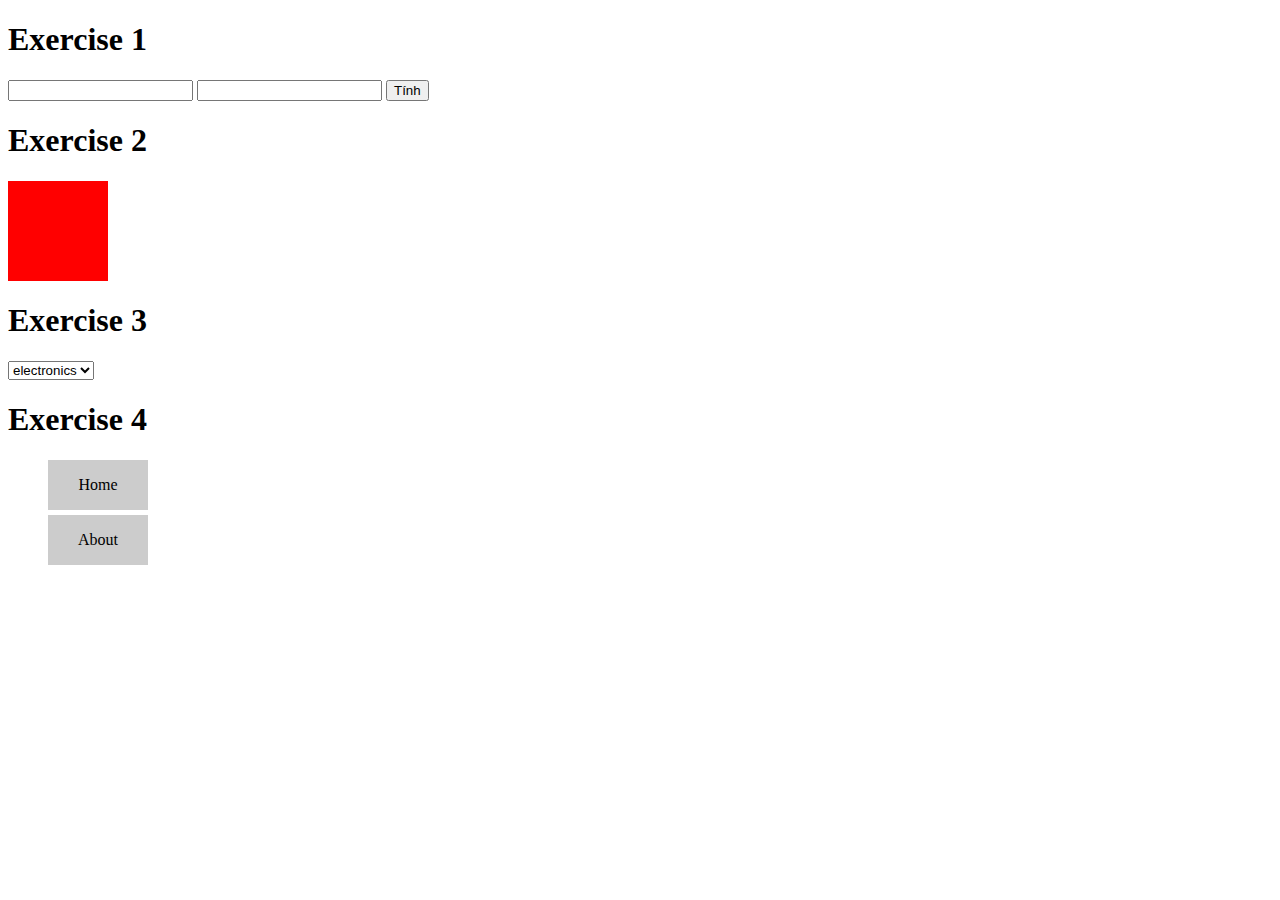
<file: unit13/index.html>
<!DOCTYPE html>
<html lang="en">
<head>
    <meta charset="UTF-8">
    <meta name="viewport" content="width=device-width, initial-scale=1.0">
    <title>Document</title>
    <link rel="stylesheet" href="./style.css">
</head>
<body>
    <h1>Exercise 1</h1>
    <input type="number" id="number1">
    <input type="number" id="number2">
    <button onclick="count()">Tính</button>

    <h1>Exercise 2</h1>
    <div class="divEx2"
        onclick="changeColor(event)">
    </div>

    <h1>Exercise 3</h1>
    <select name="electronics" id="electronics" onchange="ShowElectronics()" >
        <option value="none">electronics</option>
        <option value="Laptop">Laptop</option>
        <option value="Phone">Phone</option>
        <option value="Tivi">Tivi</option>
    </select>
    <label id="listElectronic"></label>

    <h1>Exercise 4</h1>
    <ul>
        <li>Home</li>
        <li>About</li>
    </ul>

    <script src="./unit13.js"></script>
</body>
</html>
</file>
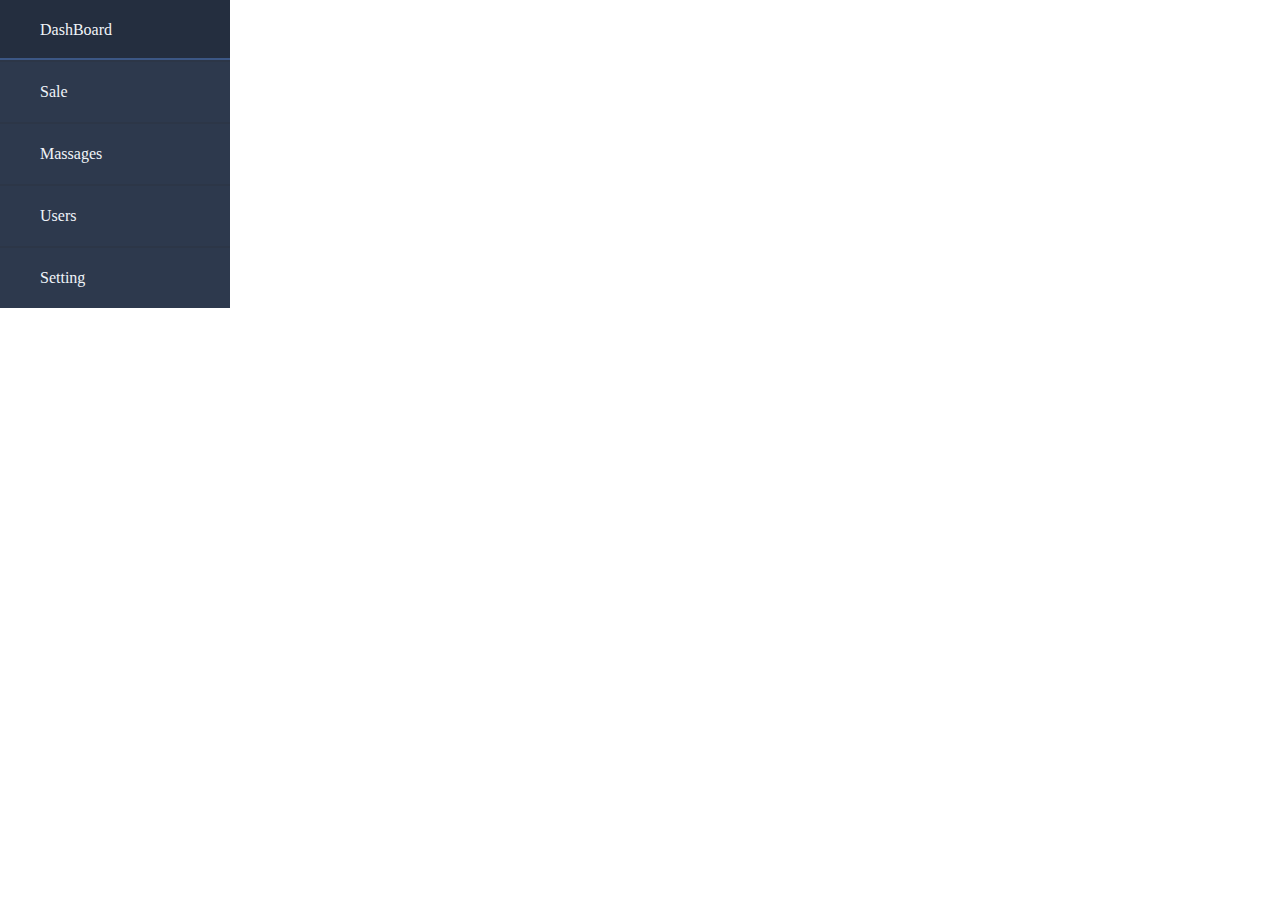
<file: unit14/Excersice_1/index.html>
<!DOCTYPE html>
<html lang="en">
<head>
    <meta charset="UTF-8">
    <meta name="viewport" content="width=device-width, initial-scale=1.0">
    <title>Document</title>
    <link rel="stylesheet" href="https://kit-pro.fontawesome.com/releases/v5.12.0/css/pro.min.css">
    <link rel="stylesheet" href="./style.css">
</head>
<body>
    <div id = 'menu'>

    </div>
    
    <script src="./main.js"></script>
</body>
</html>
</file>
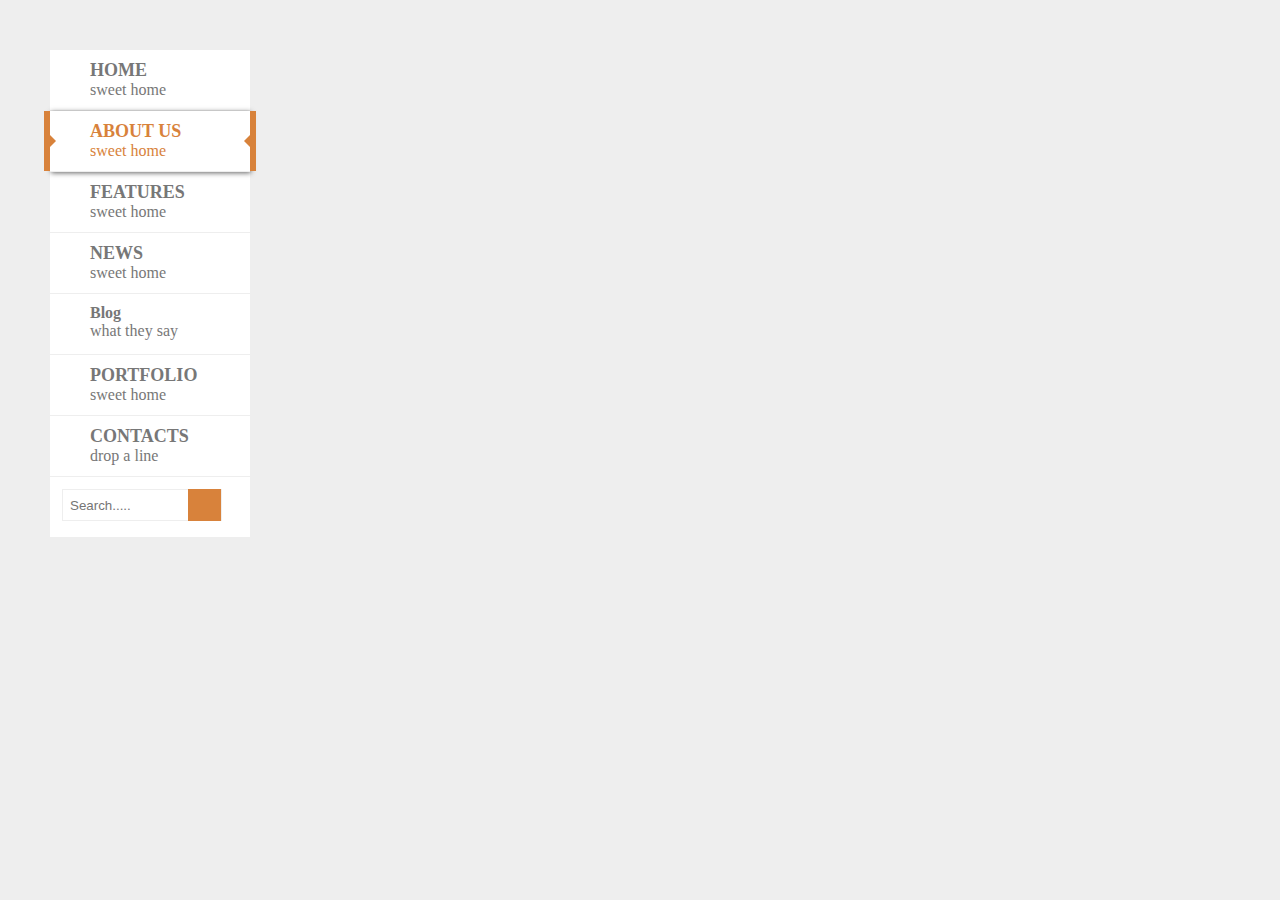
<file: unit14/Excersice_2/index.html>
<!DOCTYPE html>
<html lang="en">
<head>
    <meta charset="UTF-8">
    <meta name="viewport" content="width=device-width, initial-scale=1.0">
    <title>Document</title>
    <link rel="stylesheet" href="https://kit-pro.fontawesome.com/releases/v5.12.0/css/pro.min.css">
    <link rel="stylesheet" href="./style.css">
</head>
<body>
    <div id="menu">

    </div>

    <script src="./main.js"></script>
</body>
</html>
</file>
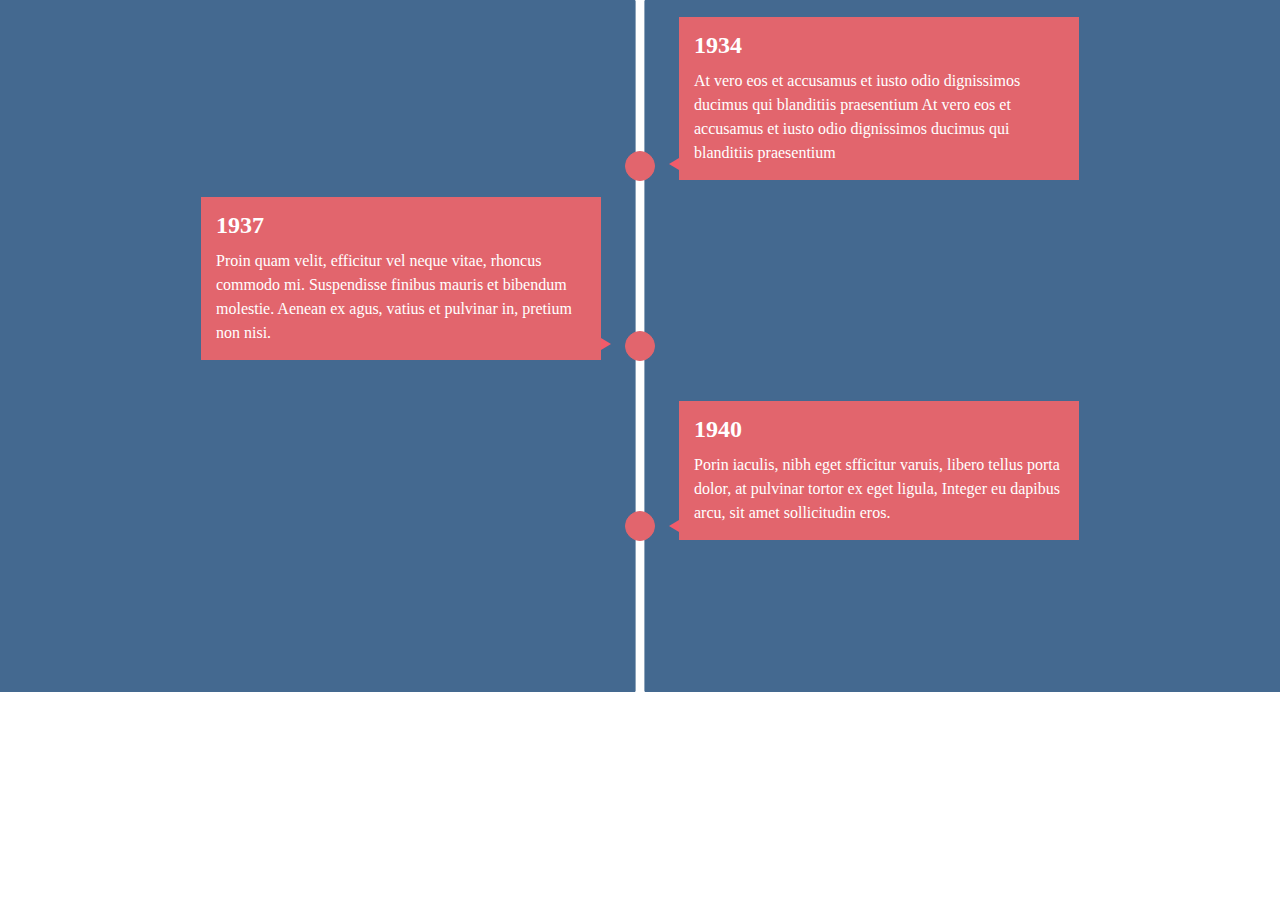
<file: unit14/Excersice_3/index.html>
<!DOCTYPE html>
<html lang="en">
<head>
    <meta charset="UTF-8">
    <meta name="viewport" content="width=device-width, initial-scale=1.0">
    <title>Document</title>
    <link rel="stylesheet" href="./style.css">
</head>
<body>
    <div id="content">

    </div>
    
    <script src="./main.js"></script>
</body>
</html>
</file>
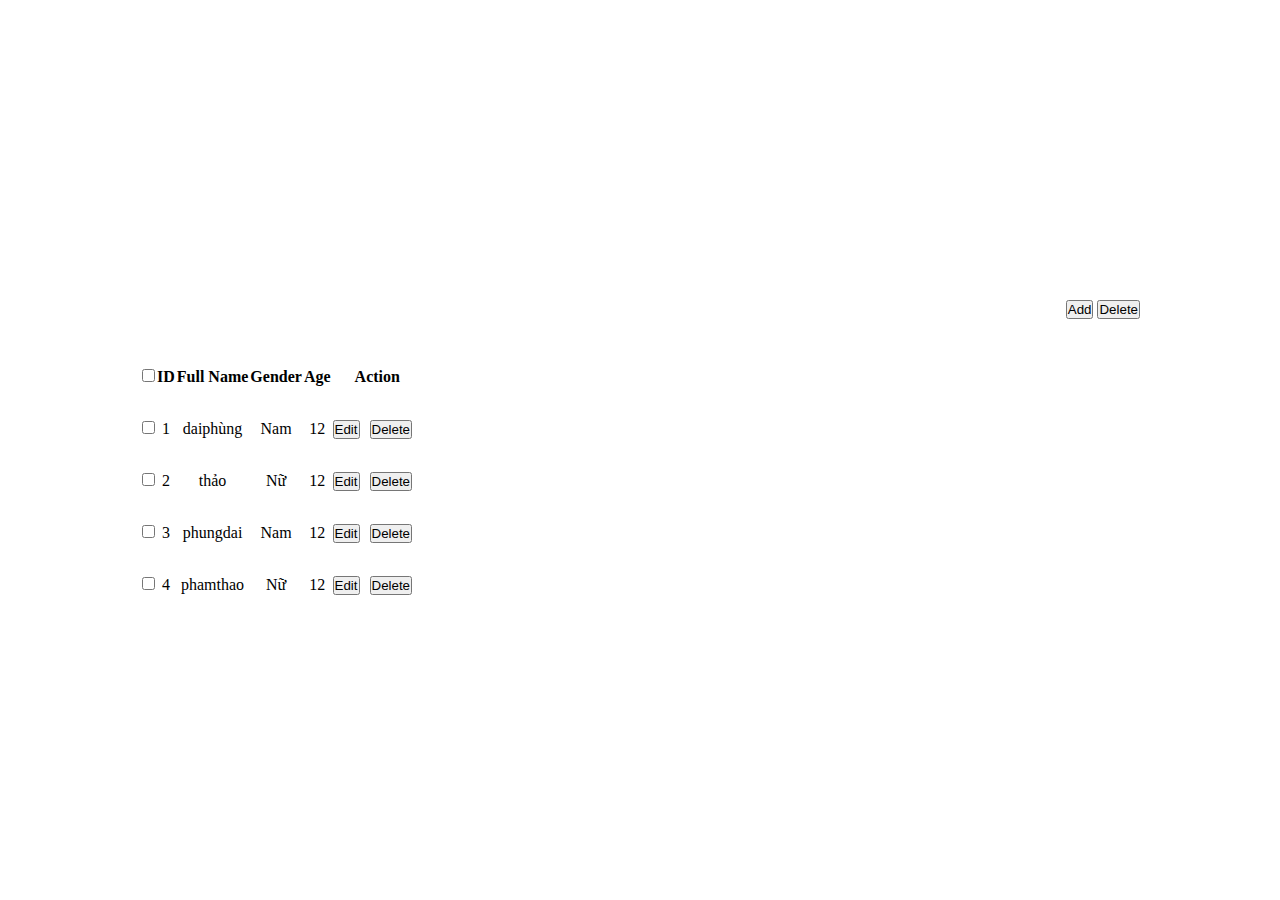
<file: unit15/Ex1/index.html>
<!DOCTYPE html>
<html lang="en">
<head>
    <meta charset="UTF-8">
    <meta name="viewport" content="width=device-width, initial-scale=1.0">
    <title>Document</title>
    <link rel="stylesheet" href="https://kit-pro.fontawesome.com/releases/v5.12.0/css/pro.min.css">
    <link rel="stylesheet" href="https://cdn.jsdelivr.net/npm/bootstrap@4.5.3/dist/css/bootstrap.min.css" integrity="sha384-TX8t27EcRE3e/ihU7zmQxVncDAy5uIKz4rEkgIXeMed4M0jlfIDPvg6uqKI2xXr2" crossorigin="anonymous">
    <link rel="stylesheet" href="./style.css">
</head>
<body>
    <div class="content">
        <div class="formAdd">
        <form id="form" style="display: none;"> 
            <div class="form-group">
                <label for="name">Name</label>
                <input type="text" class="form-control" id="name"/>
            </div>
            <div class="form-group">
                <label for="">Gender</label>
                <select class="form-control" id="gender">
                    <option>Nam</option>
                    <option>Nữ</option>
                </select>
            </div>
            <div class="form-group">
                <label for="name">Age</label>
                <input type="number" class="form-control" id="age">
            </div>
            <button type="button" class="btn btn-primary" id="add_form" onclick="addStudent()">Add form</button>
        </form>
        <div class="button">
            <button type="button" class="btn btn-primary" id="open_form" onclick="openForm()">Add</button>
            <button type="button" class="btn btn-danger" id="delete_form" onclick="DeleteItemCheck()">Delete</button>
        </div>
    </div> 
    <div class="formShow">
        <table class="table table-striped" id="table">
            <thead>
                <tr>
                    <th><input type="checkbox" onclick="selectAll()"></th>
                    <th>ID</th>
                    <th>Full Name</th>
                    <th>Gender</th>
                    <th>Age</th>
                    <th>Action</th>
                </tr>
            </thead>
            <tbody id="showStudent">
                
            </tbody>
        </table>
    </div>
    </div>
    
    <script src="https://code.jquery.com/jquery-3.5.1.slim.min.js" integrity="sha384-DfXdz2htPH0lsSSs5nCTpuj/zy4C+OGpamoFVy38MVBnE+IbbVYUew+OrCXaRkfj" crossorigin="anonymous"></script>
<script src="https://cdn.jsdelivr.net/npm/bootstrap@4.5.3/dist/js/bootstrap.bundle.min.js" integrity="sha384-ho+j7jyWK8fNQe+A12Hb8AhRq26LrZ/JpcUGGOn+Y7RsweNrtN/tE3MoK7ZeZDyx" crossorigin="anonymous"></script>
    <script src="./main.js"></script>
</body>
</html>
</file>
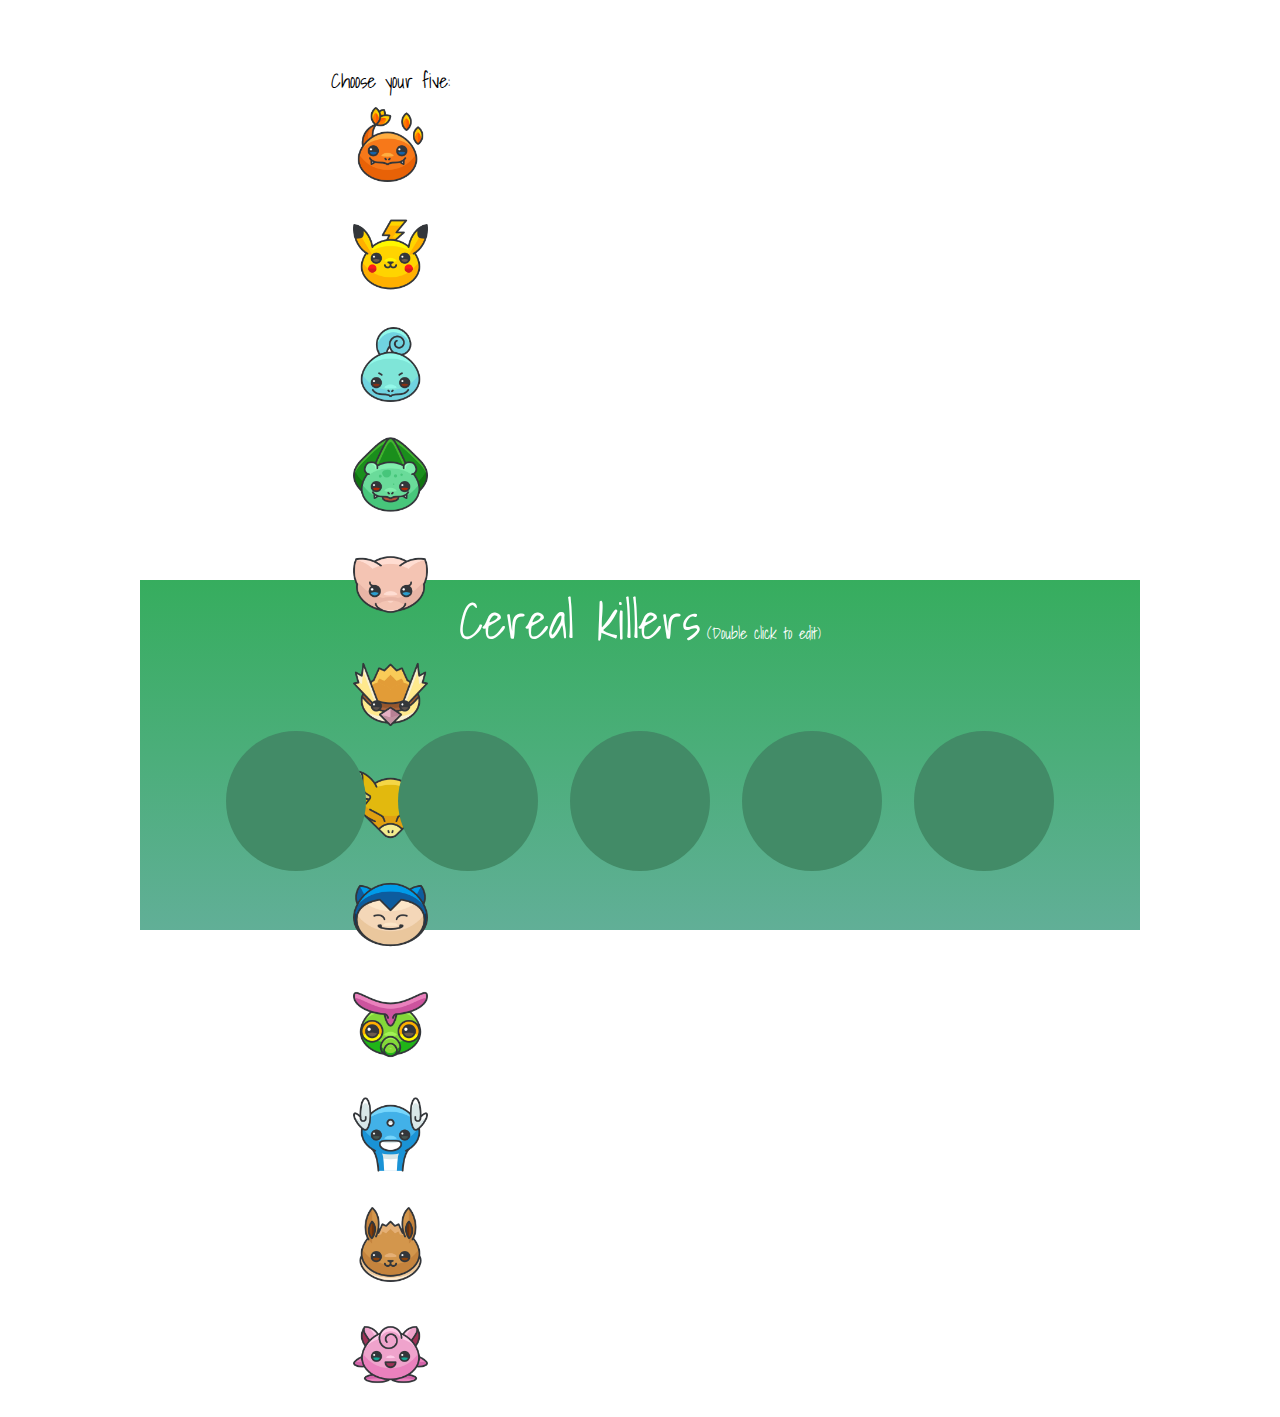
<file: unit15/Ex3/index.html>
<!DOCTYPE html>
<html lang="en">
<head>
    <meta charset="UTF-8">
    <meta name="viewport" content="width=device-width, initial-scale=1.0">
    <title>Document</title>
    <link rel="stylesheet" href="https://kit-pro.fontawesome.com/releases/v5.12.0/css/pro.min.css">
    <link rel="stylesheet" href="https://cdn.jsdelivr.net/npm/bootstrap@4.5.3/dist/css/bootstrap.min.css" integrity="sha384-TX8t27EcRE3e/ihU7zmQxVncDAy5uIKz4rEkgIXeMed4M0jlfIDPvg6uqKI2xXr2" crossorigin="anonymous">
    <link rel="stylesheet" href="./style.css">
</head>
<body>
    <div class="content">
        <div class="pokemon">
            <div class="row list_pokemon">
                
            </div>
            <div class="profile_pokemon" style="display: none;">
                
            </div>
        </div>
        <div class="select_pokemon">

        </div>
    </div>

    <script src="https://code.jquery.com/jquery-3.5.1.slim.min.js" integrity="sha384-DfXdz2htPH0lsSSs5nCTpuj/zy4C+OGpamoFVy38MVBnE+IbbVYUew+OrCXaRkfj" crossorigin="anonymous"></script>
<script src="https://cdn.jsdelivr.net/npm/bootstrap@4.5.3/dist/js/bootstrap.bundle.min.js" integrity="sha384-ho+j7jyWK8fNQe+A12Hb8AhRq26LrZ/JpcUGGOn+Y7RsweNrtN/tE3MoK7ZeZDyx" crossorigin="anonymous"></script>
    <script src="./main.js"></script>
</body>
</html>
</file>
<file: unit13/style.css>
li {
    list-style: none;
    width: 100px;
    height: 50px;
    background-color: #ccc;
    text-align: center;
    line-height: 50px;
    margin-top: 5px;
}
.divEx2 {
    width: 100px;
    height: 100px;
    background-color: red
}
</file>
<file: unit14/Excersice_1/style.css>
* {
    margin: 0px;
    padding: 0px;
    box-sizing: border-box;
    all: none;
}
a {
    text-decoration: none;
    color: #f0f4f9;
}
li {
    list-style: none;
}
a i:first-child {
    color: #ffff;
    margin-right: 20px;
}
a span {
    display: inline-block;
    width: 115px;
}
#parent > li {
    width: 230px;
}
#parent > li:not(:last-child) {
    border-bottom: 2px solid #2c3647;
}
.show {
    display: none;
}
#parent > li ul {
    display: block;
}
#parent > li a {
    display: block;
    width: 230px;
    height: 60px;
    background-color: #2d394d;
    line-height: 60px;
    padding-left: 20px;
}
#parent > li:first-child {
    border-radius: 5px 5px 0px 0px;
}
#parent > li:last-child a {
    border-radius: 0px 0px 5px 5xp;
}
#parent ul li a {
    padding-left: 20px;
    background-color: #4aa3f2;
    line-height: 100px;
    color: #eff3f8;
    line-height: 60px;
}
#parent ul li a:hover {
    border-left: 5px solid #316b9d;
    background-color: #4092dd;
}
#parent > li > a:hover {
    background-color: #242e3f;
    border-bottom: 2px solid #3c5785;
}
#parent > li > a i:last-child {
    transition: all 0.75s;
    -moz-transition: all 0.75s;
    -webkit-transition: all 0.75s;
}
</file>
<file: unit14/Excersice_2/style.css>
* {
    margin: 0px;
    padding: 0px;
    box-sizing: border-box;
    outline: none;
}
body {
    background-color: #eeeeee;
}
li {
    list-style:  none;
    width: 200px;
    z-index: 2;
}
a {
    text-decoration: none;
    color: #777777;
}
a:hover {
    color: #d8823b;
}
#parent {
    margin-left: 50px;
    margin-top: 50px;
}
/* Search */
.search {
    position: relative;
    width: 200px;
    height: 60px;
    text-align: center;
    background-color: #fff;
    line-height: 60px;
}
.search input {
    position: absolute;
    border: 1px solid #eeeeee;
    width: 80%;
    height: 30px;
    padding: 15px 7px;
    top: 12px;
    left: 12px;
}
.search button {
    position: absolute;
    border: none;
    height: 32px;
    width: 33px;
    top: 12px;
    right: 29px;
    color: #ffffff;
    background-color: #d8823b;
}
/* Menu parent */
#parent > li > a {
    position: relative;
    display: flex;
    width: 200px;
    height: 60px;
    background-color: #fff;
    padding: 10px;
}
#parent > li > a:first-child i {
    margin-left: 20px;
    margin-right: 10px;
    font-size: 25px;
}
#parent > li > a:last-child b{
    font-size: 18px;
    text-transform: uppercase;
}
#parent > li ul {
    position: absolute;
    margin-left: 200px;
    top: 0;
}
/* Menu child */
#parent > li > ul a {
    display: flex;
    width: 200px;
    height: 40px;
    background-color: #fff;
    padding: 10px;
}
#parent > li > ul li a:first-child .icon {
    margin-right: 5px;
    font-size: 20px;
    width: 34px;
    text-align: center;
}
#parent > li ul li a:last-child b {
    font-size: 14px;
    text-transform: uppercase;
}

/* Active */
.active {
    position: relative;
    z-index: 10;
    box-shadow: 1px 1px 5px 0px #666;
    -moz-box-shadow: 1px 1px 5px 0px #666;
    -webkit-box-shadow: 1px 1px 1px 5px 0px #666;
}
.active_right,
#parent > li > ul li {
    position: relative;
}
#parent > li:not(:last-child) {
    position: relative;
    border-bottom: 1px solid #eeeeee;
}
#parent > .active::before,
#parent > .active::after,
.active_right::before {
    position: absolute;
    content: "";
    top: 50%;
    z-index: 5;
    transform: translateY(-50%);
    border-bottom: 6px solid transparent;
    border-top: 6px solid transparent;
}
#parent > .active::before {
    left: 0;
    border-left: 6px solid #d8823b;
}
#parent > .active::after,
.active_right::before {
    right: 0;
    border-right: 6px solid #d8823b;
}
#parent > .active a::before,
#parent > .active a::after {
    position: absolute;
    content: "";
    top: 0;
    width: 6px;
    height: 100%;
    background-color: #d8823b;
}
#parent > li > ul li a::after {
    position: absolute;
    content: "";
    top: 0;
    z-index: 10;
    width: 6px;
    height: 100%;
    background-color: #d8823b;
}
#parent > .active a::before {
    left: 100%;
}
#parent > .active a::after {
    right: 100%;
}
#parent > li > ul li a::after {
    right: 97%;
}
.active > a {
    color: #d8823b;
}
#parent > li ul {
    display: none;
}
#parent > li a:hover + ul {
    display: block;
}
#parent > li > ul li a {
    border-bottom: 1px solid #eeeeee;
}
</file>
<file: unit14/Excersice_3/style.css>
* {
    margin: 0;
    padding: 0;
    box-sizing: border-box;
}
#content {
    background-color: #446990;
}
.timeline {
    width: 10px;
    border: 1px solid #8da4bb;
    border-top-color: transparent;
    border-bottom-color: transparent;
    background-color: #fff;
    margin: 0 auto;
}
.item_right,
.item_left {
    list-style: none;
    width: 30px;
    height: 30px;
    background-color: #e2656d;
    margin: 150px 0;
    margin-left: -11px;
    border-radius: 50%;
    border: 1px solid    #e2656d;
    position: relative;
    cursor: pointer;
}
.text {
    width: 400px;
    padding: 15px;
    background-color: #e2656d;
    color: #fff;
}
.text span{
    display: block;
    line-height: 1.5;
    margin-top: 10px;
}
.box_left,
.box_right {
    position: absolute;
    bottom: 0;
}
.box_left {
    right: 100%;
    margin-right: 25px;
}
.box_right {
    left: 100%;
    margin-left: 25px;
}
.box_left::before,
.box_right::before {
    content: '';
    position: absolute;
    bottom: 6%;
    border-top: 6px solid transparent;
    border-bottom: 6px solid transparent;
}
.box_left::before {
    left: 100%;
    border-left: 10px solid #f35b6a;
}
.box_right::before {
    right: 100%;
    border-right: 10px solid #f35b6a;
}
</file>
<file: unit15/Ex1/style.css>
* {
    margin: 0;
    padding: 0;
    box-sizing: border-box;
}
.content {
    width: 1000px;
    height: auto;
    margin: auto;
}
.formAdd {
    position: relative;
    width: 300px;
    height: 300px;
    margin: auto;
}
.formAdd .button {
    position: absolute;
    top: 100%;
    right: -350px;
}
.formShow {
    margin-top: 50px;
    width: 1000px;
    height: auto;
}
table tr td,
table tr th {
    width: auto;
    height: 50px;
    line-height: 50px;
    text-align: center;
}
table .btn {
    display: inline-flex;
}
table .btn button {
    margin-right: 10px;
} 
table tr td input,
table tr td select {
    margin-top: 9px;
}
</file>
<file: unit15/Ex3/style.css>
@import url('https://fonts.googleapis.com/css?family=Roboto:300|Shadows+Into+Light');
* {
    padding: 0;
    margin: 0;
    box-sizing: border-box;
    font-family: 'Shadows Into Light';
}
body {
    background-color: #fff;
}
.content {
    width: 1000px;
    height: auto;
    margin: 50px auto;
}
#title {
    text-align: center;
    padding-top: 15px;
    font-size: 20px;
}
.pokemon {
    display: inline-flex;
    width: 100%;
    height: auto;
}
.list_pokemon {
    margin: 0px 13% 0px 0px;
    width: 50%;
    height: 430px;
}
.profile_pokemon {
    margin-top: 52px;
    height: 420px;
    width: 37%;
    text-align: center;
    color: #666666;
    background-color: #f8f8f8;
}
.content .pokemon .item img {
    display: block;
    width: 75px;
    height: 75px;
    margin: 10px auto
}
.content .pokemon .item {
    height: 100px;
    cursor: pointer;
}
.content .pokemon .blur {
    opacity: 0.5;
    pointer-events: none;
}
.content .pokemon .item:hover {
    border: 1px solid #feaecb;
}
/* profile_pokemon */
.profile_pokemon p {
    height: 20px;
    line-height: 20px;
}
.profile_pokemon input {
    margin-left: 5px;
    width: 260px;
    margin-bottom: 15px;
}
.profile_pokemon button {
    margin-top: 15px;
    width: 70px;
    height: 40px;
    border-radius: 5px;
    border: none;
    color: #fff;
    background-color: #1bbc9b;
}
.profile_pokemon .hp,
.profile_pokemon .atk {
    display: inline-flex;
    height: 50px;
    align-items: center;
    width: 90%;
}
.profile_pokemon .hp span:nth-child(1) {
    display: block;
    margin-left: 30px;
    width: 50px;
    font-size: 40px;
}
.profile_pokemon .atk span:nth-child(1) {
    display: block;
    width: 50px;
    margin-left: 20px;
    font-size: 40px;
}
.profile_pokemon .hp span:nth-child(2),
.profile_pokemon .atk span:nth-child(2) {
    display: block;
    position: relative;
    margin-left: 20px;
    height: 20px;
    width: 50px;
    background-color: #23a1e0;
}
.profile_pokemon .hp span:nth-child(2)::after,
.profile_pokemon .atk span:nth-child(2)::after {
    position: absolute;
    content: '';
    height: 20px;
    width: 200px;
    left: 0;
    border: 1px solid #ccc;
}
#avatar {
    margin-top: 20px;
    width: 140px;
    height: 140px;
}
.profile_pokemon > span {
    font-size: 30px;
    display: block;
}
#error {
    display: none;
    font-size: 15px;
    color: red;
}
/* select_pokemon */
.select_pokemon {
    margin-top: 100px;
    height: 350px;
    background-image: linear-gradient( #36ad5e, #61af97);
    text-align: center;
    color: #fff;
}
.select_pokemon div img {
    width: 130px;
    height: 130px;
}
.select_pokemon .group_pokemon {
    padding: 70px;
    display: flex;
    justify-content: space-around;
}
.select_pokemon .group_pokemon .item {
    width: 140px;
    height: 140px;
    padding-top: 5px;
    text-align: center;
    border-radius: 50%;
    background-color: #428b67;
    cursor: pointer;
}
#title_select {
    display: inline-block;
}
#title_select span:nth-child(1) {
    font-size: 50px;
}
#title_select span:nth-child(2) {
    cursor: pointer;
}
.select_pokemon .group_pokemon .item .img {
    position: relative;
}
.select_pokemon .group_pokemon .item .img button {
    position: absolute;
    right: 0;
    width: 25px;
    height: 25px;
    border: none;
    line-height: 20px;
    border-radius: 50%;
    background-color: rgba(0,0,0,0.2);
    color: #fff;
}
.select_pokemon #editTitle {
    background-image: linear-gradient( #3cad65, #46ad71);
    margin-top: 10px;
    width: 360px;
    height: 60px;
    border-radius: 5px;
    text-align: center;
    color: #fff;
    font-size: 50px;
    border: 2px solid #fff;
}
.selectItem {
    border: 1px solid #feaecb;
}
</file>
